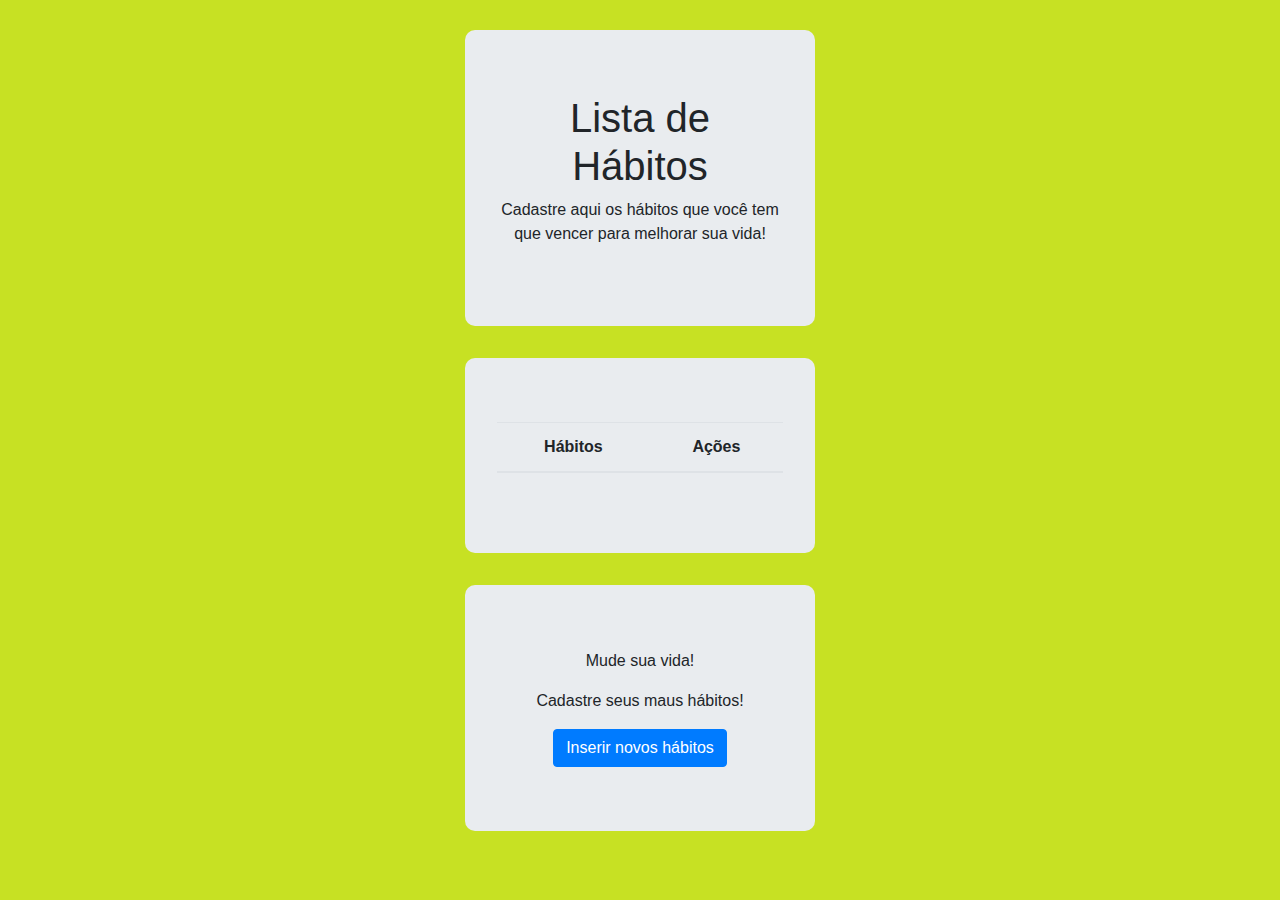
<file: index.html>
<!DOCTYPE html>
<!-- Ligamos o código HTML ao código JavaScript
através da diretiva ng-app, que representa
um módulo do angularJS -->
<html lang="pt-br" ng-app="app">

<head>
  <meta charset="utf-8" />
  <!-- Adicinamos os arquivos das bibliotecas e da aplicação -->
  <link rel="stylesheet" type="text/css" href="lib/bootstrap/bootstrap.min.css" />
  <link rel="stylesheet" type="text/css" href="css/app.css">

  <script src="lib/bootstrap/bootstrap.min.js"></script>
  <script src="lib/angularjs/angular.min.js"></script>
  <script src="lib/angularjs/angular-route.js"></script>
  <script src="js/app.js"></script>
  <title>Lista de Hábitos</title>
</head>

<body>
  <!-- Esta div terá seu conteúdo recarregado durante as iterações do usuário -->
  <div ng-view></div>
</body>

</html>
</file>
<file: css/app.css>
.main {
  width: 350px;
  margin-top: 30px;
  margin-left: auto;
  margin-right: auto;
  border-radius: 10px;
  text-align: center;
}

body {
  background-color: #C7E123
}

th {
  text-align: center;
}
a {
  color: #7C6B6B
}
</file>
